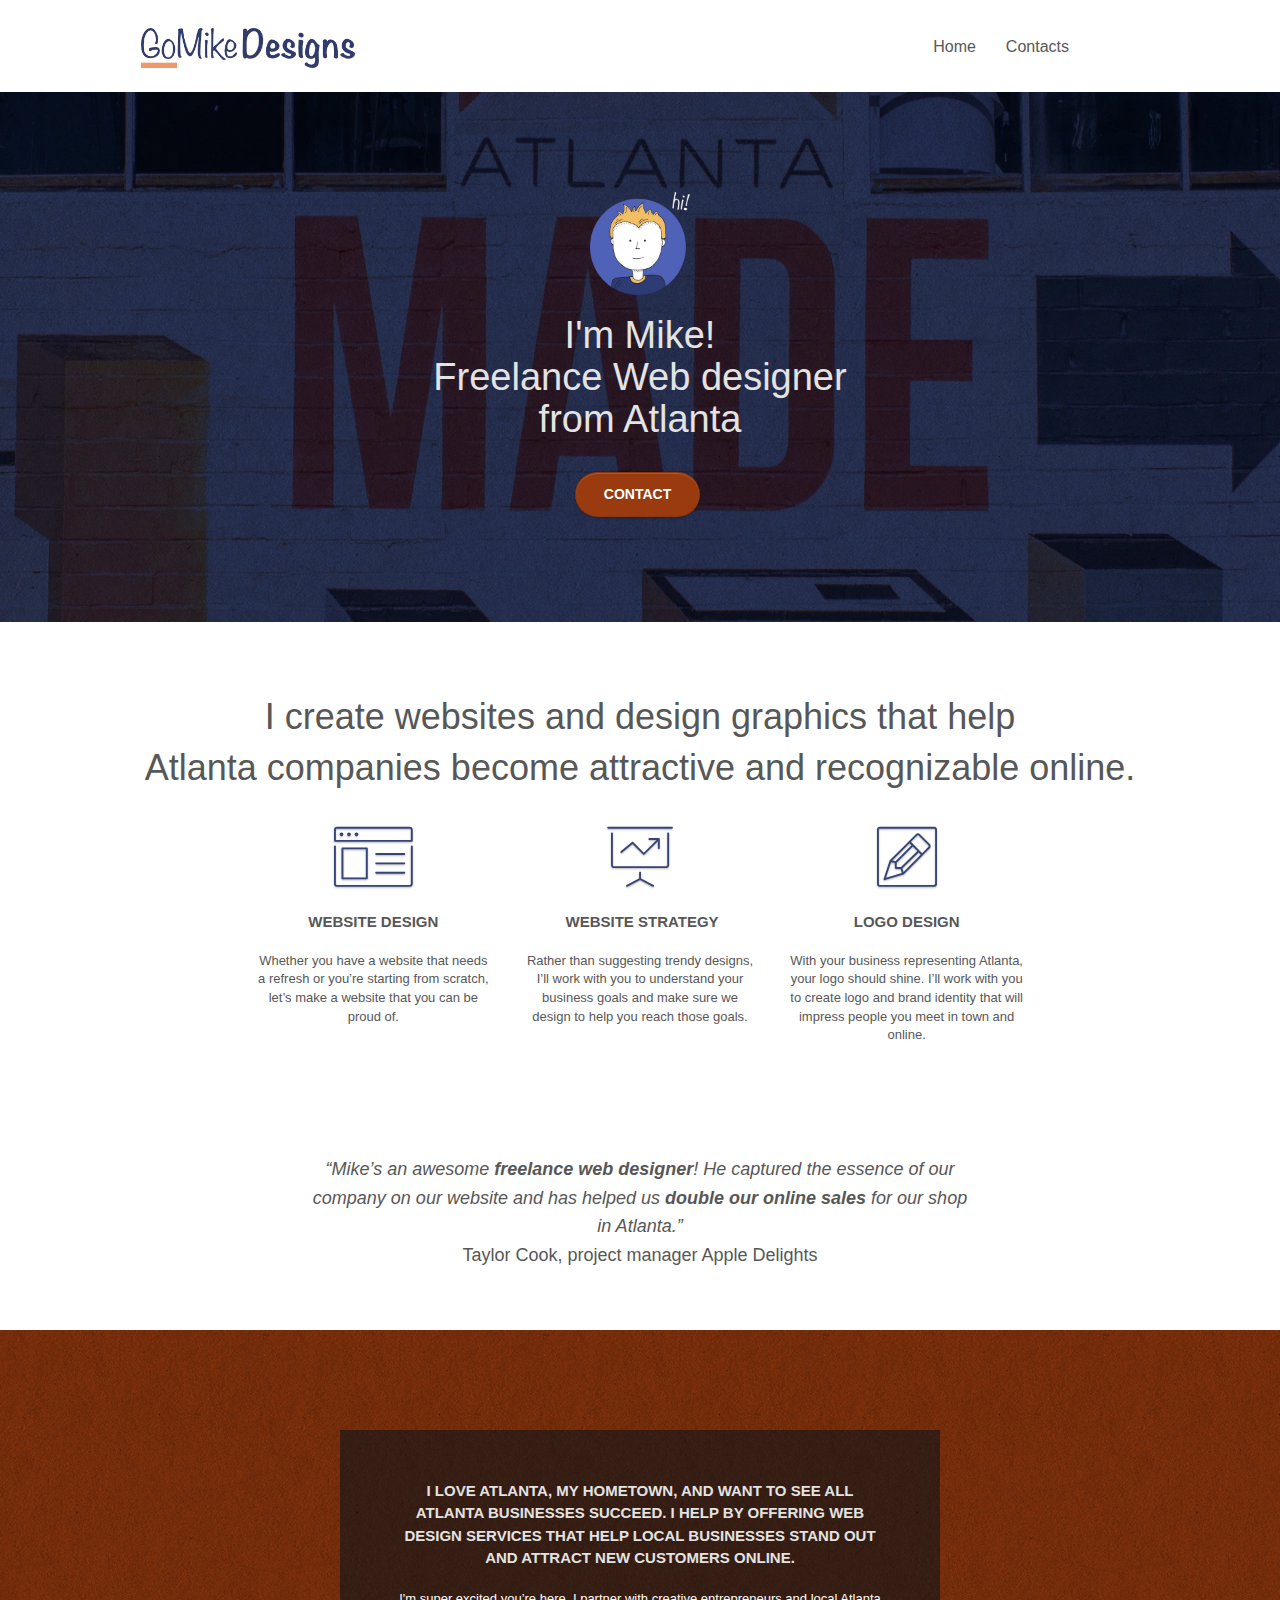
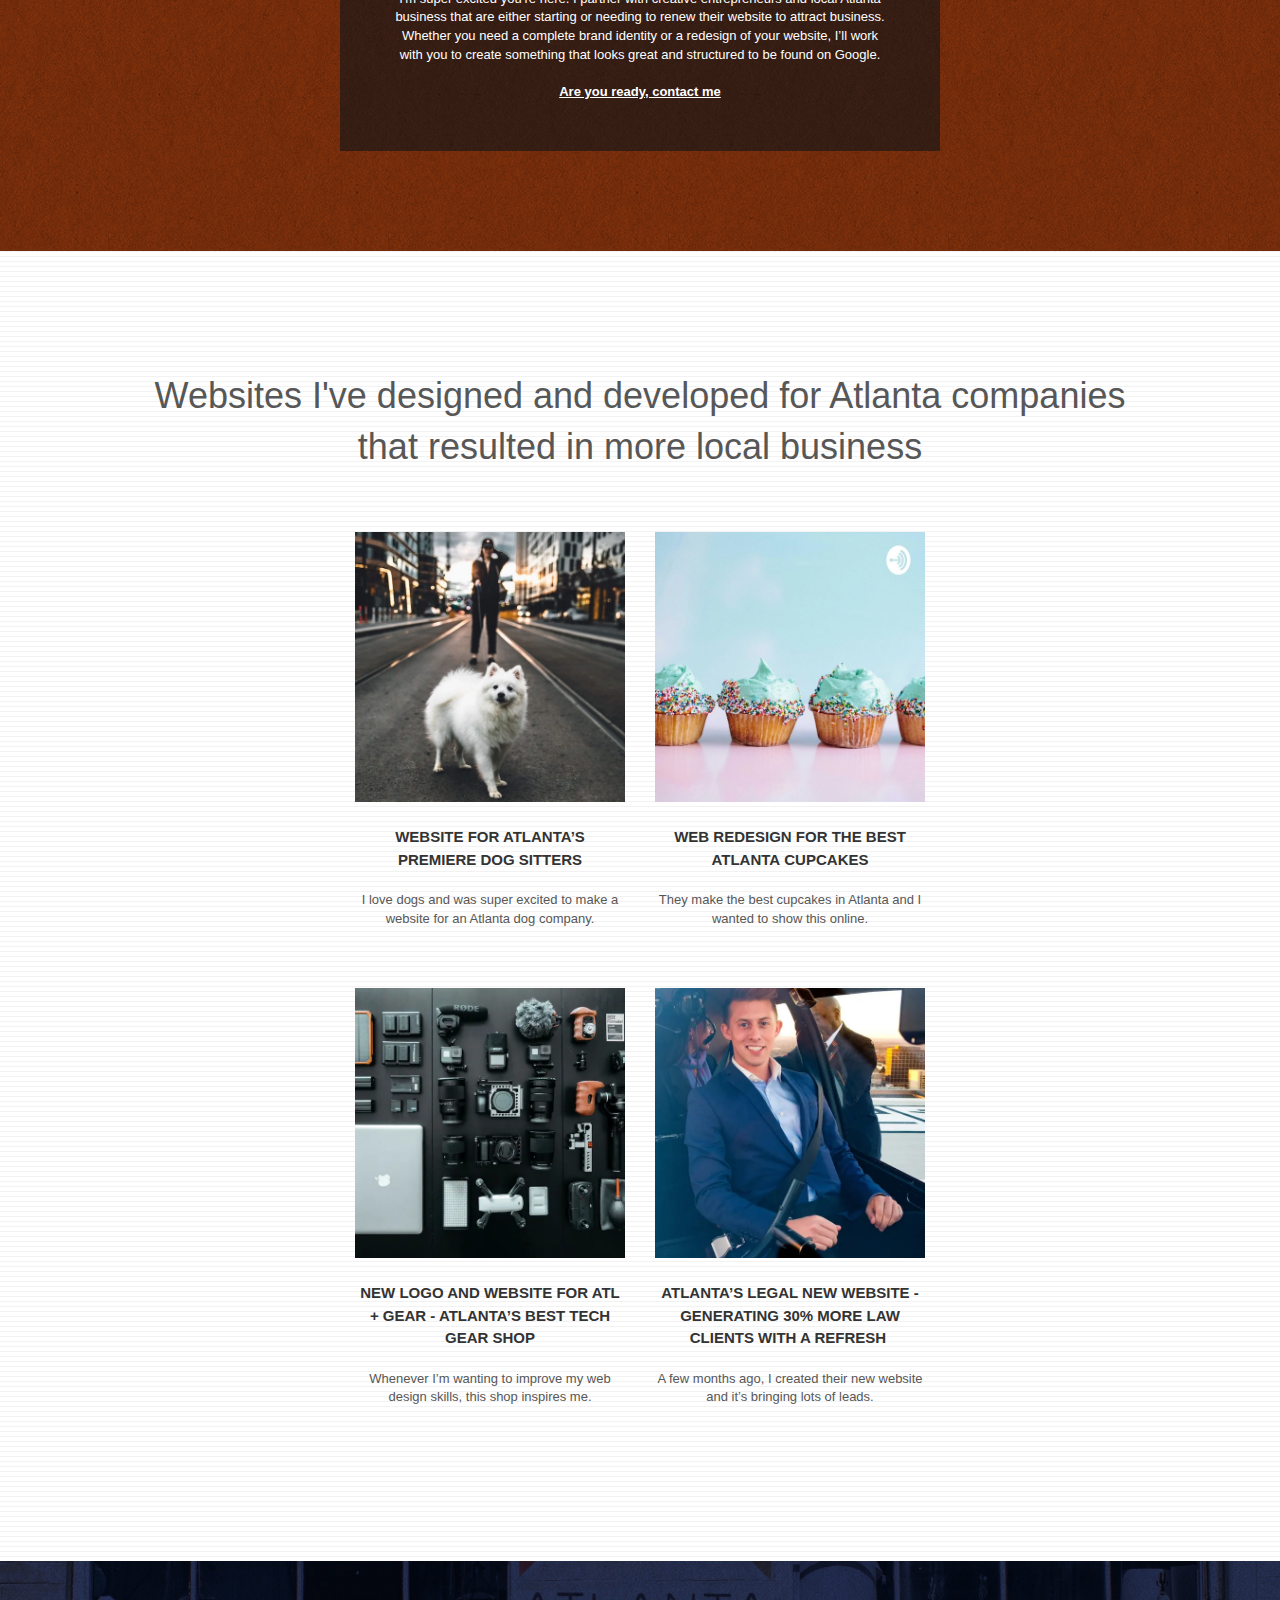
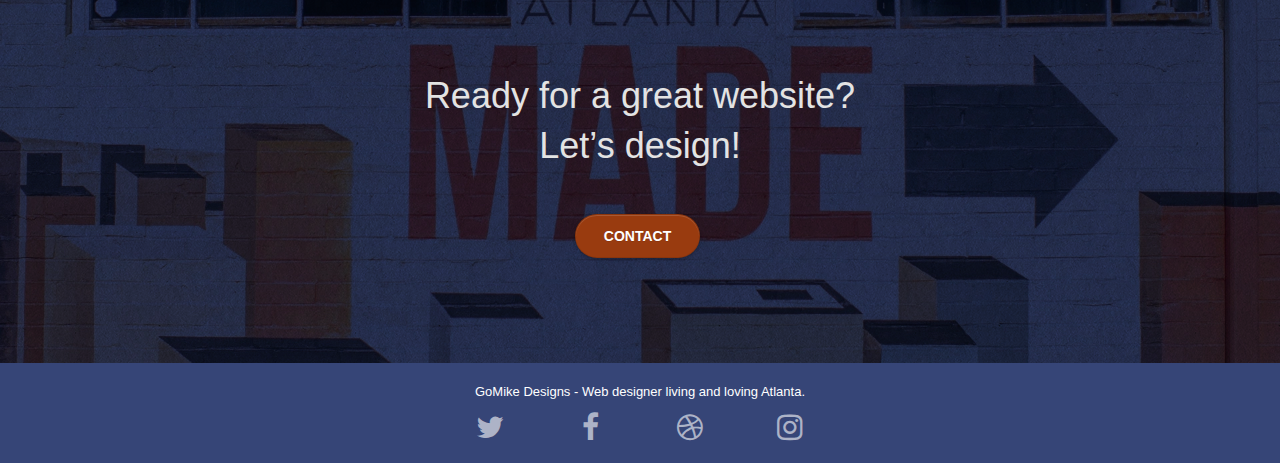
<file: index.html>
<!doctype html>
<!--Added language-->
<html lang="en">

<head>
	<meta charset="utf-8">
	<meta name="keywords" content="seo, website, web design, design agency, logo design atlanta">
	<meta name="description" content="I'm Mike, freelancer from Atlanta and your should hire me to build your website">
	<meta name="viewport" content="width=device-width, initial-scale=1.0, viewport-fit=cover">
	<link rel="shortcut icon" type="image/png" href="favicon.jpg">

	<link rel="stylesheet" type="text/css" href="./css/bootstrap.css">
	<link rel="stylesheet" type="text/css" href="style.css">
	<link rel="stylesheet" type="text/css" href="./css/font-awesome.css">
	<link rel="stylesheet" type="text/css" href="./css/et-line.css">

	<!-- !!!!!!!!!!DELETE FILES THAT ARE NOT USED-->
	<!--<script src="./js/jquery-2.1.0.js"></script>
	<script src="./js/bootstrap.js"></script>
	<script src="./js/blocs.js"></script>
	<script src="./js/jquery.touchSwipe.js"></script>
	<script src="./js/gmaps.js"></script> -->

	<title>Web designer - Atlanta|Freelance|</title>


	<!-- Analytics -->

	<!-- Analytics END -->

</head>

<body>
	<!-- Main container -->
	<div class="page-container">

		<!-- bloc-0 -->
		<header class="bloc bgc-white l-bloc " id="bloc-0" aria-label="navigation">
			<div class="container bloc-sm">
				<div class="navbar row">
					<div class="navbar-header" aria-label="Logo" role="img">
						<!-- !!!!!!!!!!!!!!THIS SHOULD NOT BE HERE-->
						<!-- <div class="keywords" style="color:#cccccc;font-size:1px;">web agency atlanta, web strategy, web design, logo, website, web, internet, logo design</div> -->
						<!-- !!!!!!!!!!!!!!THIS SHOULD NOT BE HERE-->
						<a class="navbar-brand" href="index.html"><img src="img/atlanta-web-design-logo.webp"
								alt="GoMike Web Design logo" height="40" aria-label="GoMike Web Design logo" /></a>
						<!-- !!!!!!!!!!!!!!THIS SHOULD NOT BE HERE-->
						<!-- <div class="keywords" style="color:#cccccc;font-size:1px;">web agency atlanta, web strategy, web design, logo, website, web, internet, logo design</div> -->
						<!-- !!!!!!!!!!!!!!THIS SHOULD NOT BE HERE-->
						<!--<button id="nav-toggle" type="button" class="ui-navbar-toggle navbar-toggle" data-toggle="collapse" data-target=".navbar-1">
					    <span class="sr-only">Toggle navigation</span><span class="icon-bar"></span><span class="icon-bar"></span><span class="icon-bar"></span>
				        </button>-->
					</div>

					<nav class="collapse navbar-collapse navbar-1 special-dropdown-nav">
						<ul class="site-navigation nav navbar-nav">
							<!--Deleted empty list -->
							<li>
								<a href="index.html">Home</a>
							</li>
							<li>
								<!--Renamed "page2" to "Contacts" -->
								<a href="contacts.html">Contacts</a>
							</li>
						</ul>
					</nav>
				</div>
			</div>
		</header>
		<!-- bloc-0 END -->

		<!-- bloc-1-hero -->
		<main>
			<div class="bloc bgc-dark-slate-blue bg-atlanta-20made-20sign d-bloc bg-t-edge bloc-bg-texture texture-paper b-parallax"
				id="bloc-1-hero" aria-label="Mike's presentation">
				<div class="container bloc-lg">
					<div class="row tight-width-whitespace">
						<div class="col-sm-12">
							<img src="img/atlanta-web-designer-mike.webp" class="center-block image-resize-mode"
								width="100" alt="GoMike's Web Design avatar" />
							<!-- Title added & key phrase to the h1-->
							<!-- Included Title atribute -->
							<h1 class="text-center hero-bloc-text tc-white"
								title="About Mike. Web Design. Freelance - Atlanta">
								I'm Mike! <br> Freelance Web designer <br> from Atlanta
							</h1>
							<div class="text-center">
								<button onclick="window.location.href='contacts.html'"
									class="btn btn-lg btn-clean btn-rd cta-hero btn-atomic-tangerine" id="cta-hero"
									aria-label="Contacts"> Contact </button>
							</div>
						</div>
					</div>
				</div>
			</div>
			<!-- bloc-1-hero END -->

			<!-- bloc-2-services -->

			<div class="bloc bgc-white l-bloc" id="bloc-2-services" aria-label="Services">
				<div class="container bloc-md">
					<div class="row">
						<div class="col-sm-12 text-center">
							<!--!!!!!!!TO DELETE THE IMAGE-->
							<h2 id="text-description"> I create websites and design graphics that help <br> Atlanta
								companies become attractive and recognizable online.</h2>
						</div>
					</div>
					<!-- Title added -->
					<div class="row voffset-lg med-width-whitespace"
						title="web design, design agency, logo design atlanta">
						<div class="col-sm-4" aria-label="Web design">
							<div class="text-center">
								<span class="et-icon-browser sm-shadow icon-dark-slate-blue icons icon-lg"></span>
							</div>
							<!-- Included Title atribute -->
							<h2 class="mg-md text-center service-header" title="Web Design">
								Website Design
							</h2>
							<p class="text-center ">
								Whether you have a website that needs a refresh or you&rsquo;re starting from scratch,
								let&rsquo;s make a website that you can be proud of.
							</p>
						</div>
						<div class="col-sm-4" aria-label="Web Strategy">
							<div class="text-center">
								<span class="et-icon-presentation sm-shadow icon-dark-slate-blue icons icon-lg"></span>
							</div>
							<h2 class="mg-md text-center service-header" title="Web Startegy">
								&nbsp;Website Strategy
							</h2>
							<p class="text-center ">
								Rather than suggesting trendy designs, I&rsquo;ll work with you to understand your
								business goals and make sure we design to help you reach those goals.<br>
							</p>
						</div>
						<div class="col-sm-4" aria-label="Logo Design">
							<div class="text-center">
								<span class="et-icon-edit sm-shadow icon-dark-slate-blue icons icon-lg"></span>
							</div>
							<h2 class="mg-md text-center service-header" title="Logo Design">
								Logo Design
							</h2>
							<p class="text-center ">
								With your business representing Atlanta, your logo should shine. I&rsquo;ll work with
								you to create logo and brand identity that will impress people you meet in town and
								online.
							</p>
						</div>
					</div>
					<div class="row voffset-lg voffset" aria-label="Clients review">
						<div class="col-xs-12 col-md-8 col-md-offset-2 text-center">
							<!--!!!!!!!TO DELETE THE IMAGE-->
							<h3 id="text-review"><em>“Mike’s an awesome <strong>freelance web designer</strong>! He
									captured the essence of our <br> company on our website and has helped us <strong>
										double our online sales </strong> for our shop in Atlanta.”</em> <br>Taylor
								Cook, project manager Apple Delights</h3>

						</div>
					</div>
				</div>
			</div>
			<!-- bloc-2-services END -->

			<!-- bloc-3-what-i-do -->
			<div class="bloc tc-white bgc-atomic-tangerine bloc-bg-texture texture-paper b-parallax bg-atlanta-20made-20sign-20orange d-bloc"
				id="bloc-3-what-i-do">
				<div class="container bloc-lg">
					<div class="row tight-width-whitespace black-background">
						<div class="col-sm-12" aria-label="What I do">
							<!-- Included Title atribute -->
							<h3 class="mg-md text-center tc-white" title="Web Design experience. Freelance - Atlanta">
								I love Atlanta, my hometown, and want to see all Atlanta businesses succeed. I help by
								offering web design services that help local businesses stand out and attract new
								customers online.<br>
							</h3>
							<p class="text-center white">
								I'm super excited you&rsquo;re here. I partner with creative entrepreneurs and local
								Atlanta business that are either starting or needing to renew their website to attract
								business. Whether you need a complete brand identity or a redesign of your website,
								I&rsquo;ll work with you to create something that looks great and structured to be found
								on Google.<br><br><a class="ltc-white bold-link" href="contacts.html">Are you ready,
									contact me</a><br>
							</p>
						</div>
					</div>
				</div>
			</div>
			<!-- bloc-3-what-i-do END -->

			<!-- bloc-4-portfolio -->
			<!-- Included Title atribute -->
			<div class="bloc bgc-white bg-lines-h2-bg bg-repeat l-bloc" id="bloc-4-portfolio">
				<div class="container bloc-lg" aria-label="Portfolio">
					<div class="row">
						<div class="col-sm-12 text-center">
							<!--!!!!!!!TO DELETE THE IMAGE-->
							<!-- Included Title atribute - to add after deleting the image - title="Web Design portfolio. Freelance - Atlanta"-->
							<h2 id="text-portfolio">Websites I've designed and developed for Atlanta companies that
								resulted in more local business</h2>
						</div>
					</div>
					<div class="row tight-width-whitespace portfolio-row">
						<div class="col-sm-6" aria-label="Dog Sitters website">
							<a href="#" data-lightbox="img/atlanta-web-design-dog.webp" data-gallery-id="gallery-1"
								data-caption="Website for Atlanta's Premiere dog salon" data-frame="snapshot-lb"><img
									src="img/atlanta-web-design-dog.webp" class="img-responsive portfolio-thumb"
									alt="white dog from GoMike Web Design" /></a>
							<h3 class="mg-md text-center">
								Website for Atlanta&rsquo;s premiere Dog Sitters
							</h3>
							<p class="text-center">
								I love dogs and was super excited to make a website for an Atlanta dog company.
							</p>
						</div>
						<div class="col-sm-6" aria-label="Cupcakes website">
							<a href="#" data-lightbox="img/atlanta-web-design-cupcake.webp" data-gallery-id="gallery-1"
								data-caption="web redesign for the best cupcakes in Atlanta"
								data-frame="snapshot-lb"><img src="img/atlanta-web-design-cupcake.webp"
									class="img-responsive portfolio-thumb" alt="Cupcakes from GoMike Web Design" /></a>
							<h3 class="mg-md text-center">
								Web redesign for the best Atlanta&nbsp;cupcakes
							</h3>
							<p class="text-center">
								They make the best cupcakes in Atlanta and I wanted to show this online.
							</p>
						</div>
					</div>
					<div class="row tight-width-whitespace portfolio-row">
						<div class="col-sm-6" aria-label="Tech Gear website">
							<a href="#" data-lightbox="img/atlanta-web-design-tech-gear.webp"
								data-gallery-id="gallery-1"
								data-caption="New logo and website for Atlanta's best tech gear shop"
								data-frame="snapshot-lb"><img src="img/atlanta-web-design-tech-gear.webp"
									class="img-responsive portfolio-thumb" alt="Tech gear from GoMike Web Design" /></a>
							<h3 class="mg-md text-center">
								New logo and website for Atl + Gear - Atlanta&rsquo;s best tech gear shop
							</h3>
							<p class="text-center">
								Whenever I&rsquo;m wanting to improve my web design skills, this shop inspires me.
							</p>
						</div>
						<div class="col-sm-6" aria-label="Legal website">
							<a href="#" data-lightbox="img/atlanta-web-design-lawyer.webp" data-gallery-id="gallery-1"
								data-caption="Atlanta's legal website generates 30% more clients after web redesign"
								data-frame="snapshot-lb"><img src="img/atlanta-web-design-lawyer.webp"
									class="img-responsive portfolio-thumb" alt="Lawyer from GoMike Web Design" /></a>
							<h3 class="mg-md text-center">
								Atlanta&rsquo;s legal new website - Generating 30% more law clients with a refresh&nbsp;
							</h3>
							<p class="text-center">
								A few months ago, I created their new website and it&rsquo;s bringing lots of leads.
							</p>
						</div>
					</div>
				</div>
			</div>
			<!-- bloc-4-portfolio END -->

			<!-- bloc-5-cta -->
			<div class="bloc bgc-dark-slate-blue bg-atlanta-20made-20sign d-bloc bloc-bg-texture texture-paper"
				id="bloc-5-cta">
				<div class="container bloc-lg">
					<div class="row">
						<h2 class="mg-md text-center tc-white">
							Ready for a great website? <br>Let&rsquo;s design!
						</h2>
						<div class="col-sm-12 text-center">
							<button onclick="window.location.href='contacts.html'"
								class="btn btn-lg btn-clean btn-rd cta-hero btn-atomic-tangerine"
								aria-label="Contacts"> Contact </button>
						</div>
					</div>
				</div>
			</div>
			<!-- bloc-5-cta END -->
		</main>
	</div>

	<!-- Footer - bloc-8 -->

	<footer class="bloc bgc-dark-slate-blue d-bloc" id="bloc-8">
		<div class="container bloc-sm">
			<div class="row">
				<div class="col-sm-12">
					<!-- Title added -->
					<p class="text-center white" title="web design, design agency, logo design atlanta">
						GoMike Designs - Web designer living and loving Atlanta.<br>
					</p>
					<div class="row row-no-gutters social">
						<div class="col-sm-3">
							<div class="text-center">
								<a class="social" href="https://twitter.com/" aria-label="Twitter" role="link"><span
										class="fa fa-twitter icon-md"></span></a>
							</div>
						</div>
						<div class="col-sm-3">
							<div class="text-center">
								<a class="social" href="https://www.facebook.com/" aria-label="Facebook"
									role="link"><span class="fa fa-facebook icon-md"></span></a>
							</div>
						</div>
						<div class="col-sm-3">
							<div class="text-center">
								<a class="social" href="https://dribbble.com/" aria-label="Dribbble" role="link"><span
										class="fa fa-dribbble icon-md"></span></a>
							</div>
						</div>
						<div class="col-sm-3">
							<div class="text-center">
								<a class="social" href="https://www.instagram.com/" aria-label="Instagram"
									role="link"><span class="fa fa-instagram icon-md"></span></a>
							</div>
						</div>

						<!--Deleted - bad SEO practice-->
						<!--<div class="keywords" style="color:#364577;">web agency atlanta, web strategy, web design, logo, website, web, internet, logo design</div>-->
					</div>
					<!--Deleted partners - links not working 404 error-->
					<!--Deleted directories-->
				</div>
			</div>
		</div>
	</footer>

</body>
<!-- Footer - bloc-8 END -->

<!-- Main container END -->

</html>
</file>
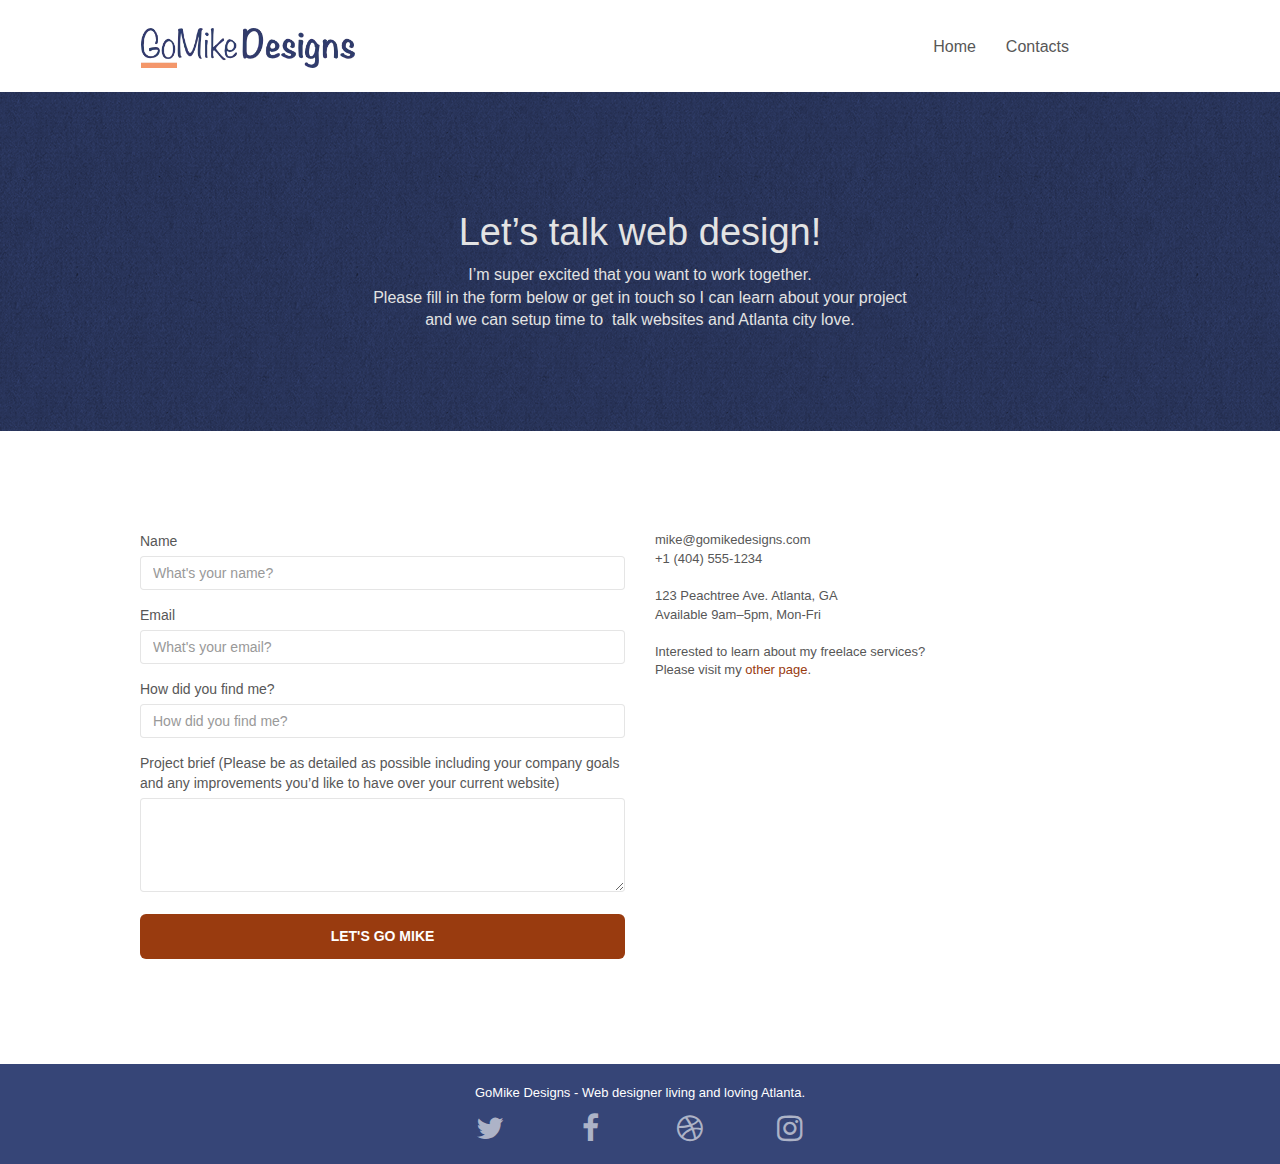
<file: contacts.html>
<!doctype html>
<html lang="en">

<head>
	<meta charset="utf-8">
	<meta name="keywords" content="">
	<meta name="description" content="">
	<meta name="viewport" content="width=device-width, initial-scale=1.0, viewport-fit=cover">
	<link rel="shortcut icon" type="image/png" href="favicon.jpg">

	<link rel="stylesheet" type="text/css" href="./css/bootstrap.css">
	<link rel="stylesheet" type="text/css" href="style.css">
	<link rel="stylesheet" type="text/css" href="./css/font-awesome.css">
	<link rel="stylesheet" type="text/css" href="./css/et-line.css">


	<!-- !!!!!!!!!!DELETE FILES THAT ARE NOT USED-->
	<!--<script src="./js/jquery-2.1.0.js"></script>
	<script src="./js/bootstrap.js"></script>
	<script src="./js/blocs.js"></script>
	<script src="./js/jquery.touchSwipe.js"></script>
	<script src="./js/gmaps.js"></script> -->
	<!--Changed Title-->
	<title>Contacts - Web designer - Atlanta|Freelance|</title>


	<!-- Analytics -->

	<!-- Analytics END -->

</head>

<body>
	<!-- Main container -->
	<div class="page-container">

		<!-- bloc-0 -->
		<header class="bloc bgc-white l-bloc " id="bloc-0" aria-label="navigation">
			<div class="container bloc-sm">
				<div class="navbar row">
					<div class="navbar-header" aria-label="Logo" role="img">
						<a class="navbar-brand" href="index.html"><img src="img/atlanta-web-design-logo.webp"
							alt="GoMike Web Design logo" height="40" aria-label="GoMike Web Design logo" /></a>
					</div>

					<nav class="collapse navbar-collapse navbar-1 special-dropdown-nav">
						<ul class="site-navigation nav navbar-nav">
							<!--Deleted empty list -->
							<li>
								<a href="index.html">Home</a>
							</li>
							<li>
								<!--Renamed "page2" to "Contacts" -->
								<a href="contacts.html">Contacts</a>
							</li>
						</ul>
					</nav>
				</div>
			</div>
		</header>
		<!-- bloc-0 END -->
		<main>
			<!-- bloc-6 -->
			<div class="bloc bg-dots-bg bg-repeat bgc-dark-slate-blue d-bloc bloc-bg-texture texture-paper" id="bloc-6">
				<div class="container bloc-lg">
					<div class="row">
						<div class="col-sm-12" aria-label="Contact page info">
							<h1 class="text-center hero-bloc-text tc-white">
								Let&rsquo;s talk web design!
							</h1>
							<h2 id="textContacts" class="text-center mg-lg tc-white tight-width-whitespace">
								I&rsquo;m super excited that you want to work together.<br>Please fill in the form below
								or get in touch so I can learn about your project <br>and we can setup time to
								&nbsp;talk websites and Atlanta city love.
							</h2>
						</div>
					</div>
				</div>
			</div>
			<!-- bloc-6 END -->

			<!-- bloc-7 -->
			<!-- Included Title atribute -->
			<div class="bloc bgc-white l-bloc" id="bloc-7" title="Web Design request. Freelance - Atlanta">
				<div class="container bloc-lg">
					<div class="row">
						<div class="col-sm-6" aria-label="Fill the form">
							<form id="form_1" novalidate success-msg="Your message has been sent."
								fail-msg="Sorry it seems that our mail server is not responding, Sorry for the inconvenience!">
								<div class="form-group">
									<label>
										Name
									</label>
									<input id="name" class="form-control" required type="text" name="name"
										placeholder="What's your name?" aria-label="Your name" />
								</div>
								<div class="form-group">
									<label>
										Email
									</label>
									<input id="email" class="form-control" type="email" requiredname="Email adress"
										placeholder="What's your email?" aria-label="Your email" />
								</div>
								<div class="form-group">
									<label>
										How did you find me?
									</label>
									<input class="form-control" type="text" required id="input_504"
									name="How did you find me?"
									placeholder="How did you find me?"
									aria-label="How did you find me?"/>
								</div>
								<div class="form-group">
									<label>
										Project brief (Please be as detailed as possible including your company goals
										and any improvements you&rsquo;d like to have over your current website)<br>
									</label>
									<textarea id="message" class="form-control" rows="4" cols="50"
										required aria-label="Write a project brief"></textarea>
										
								</div>
								<button class="bloc-button btn btn-lg btn-block cta-hero btn-atomic-tangerine"
									type="submit" aria-label="Send form">
									Let's go Mike
								</button>
							</form>
						</div>
						<div class="col-sm-6">
							<p id="contactsContacts" aria-label="Mike's contacts">
								mike@gomikedesigns.com<br>+1 (404) 555-1234<br> <br>123 Peachtree Ave. Atlanta,
								GA<br>Available 9am–5pm, Mon-Fri <br> <br>Interested to learn about my freelace
								services? <br>Please visit my&nbsp;<a class="ltc-atomic-tangerine"
									href="index.html">other page</a>.
							</p>
						</div>
					</div>
				</div>
			</div>
			<!-- bloc-7 END -->
		</main>
		<!-- ScrollToTop Button - The button is not visibile and not working-->
		<!-- <a class="bloc-button btn btn-d scrollToTop" onclick="scrollToTarget('1')"><span class="fa fa-chevron-up"></span></a>-->
		<!-- ScrollToTop Button END-->


		<!-- Footer - bloc-8 -->
		<footer class="bloc bgc-dark-slate-blue d-bloc" id="bloc-8">
			<div class="container bloc-sm">
				<div class="row">
					<div class="col-sm-12">
						<p class="text-center white">
							GoMike Designs - Web designer living and loving Atlanta.<br>
						</p>
						<div class="row row-no-gutters social">
							<div class="col-sm-3">
								<div class="text-center">
									<a class="social" href="https://twitter.com/" aria-label="Twitter" role="link"><span
											class="fa fa-twitter icon-md"></span></a>
								</div>
							</div>
							<div class="col-sm-3">
								<div class="text-center">
									<a class="social" href="https://www.facebook.com/" aria-label="Facebook" role="link"><span
											class="fa fa-facebook icon-md"></span></a>
								</div>
							</div>
							<div class="col-sm-3">
								<div class="text-center">
									<a class="social" href="https://dribbble.com/" aria-label="Dribbble" role="link"><span
											class="fa fa-dribbble icon-md"></span></a>
								</div>
							</div>
							<div class="col-sm-3">
								<div class="text-center">
									<a class="social" href="https://www.instagram.com/" aria-label="Instagram" role="link"><span
											class="fa fa-instagram icon-md"></span></a>
								</div>
							</div>
						</div>
					</div>
				</div>
			</div>
		</footer>
		<!-- Footer - bloc-8 END -->

	</div>
	<!-- Main container END -->


</body>

</html>
</file>
<file: style.css>
body {
    margin: 0;
    padding: 0;
    background: #FFF;
    overflow-x: hidden;
    -webkit-font-smoothing: antialiased;
    -moz-osx-font-smoothing: grayscale;
}

a,
button {
    transition: all .3s ease-in-out;
    
}

a:hover {
    text-decoration: underline;
    cursor: pointer;
}
/*There is no gif in img folder!!!!!!!!!!!!!!!!!!!!!!!!!!!*/
#page-loading-blocs-notifaction {
    position: fixed;
    top: 0;
    bottom: 0;
    width: 100%;
    /*z-index: 100000;*/
    background: #FFFFFF url("img/pageload-spinner.gif") no-repeat center center;
}

.bloc {
    width: 100%;
    clear: both;
    background: 50% 50% no-repeat;
    padding: 0 50px;
    -webkit-background-size: cover;
    -moz-background-size: cover;
    -o-background-size: cover;
    background-size: cover;
    position: relative;
}

.bloc .container {
    padding-left: 0;
    padding-right: 0;
}

.bloc-lg {
    padding: 100px 50px;
}

.bloc-md {
    padding: 50px;
}

.bloc-sm {
    padding: 20px 50px;
}

.bg-center,
.bg-l-edge,
.bg-r-edge,
.bg-t-edge,
.bg-b-edge,
.bg-tl-edge,
.bg-bl-edge,
.bg-tr-edge,
.bg-br-edge,
.bg-repeat {
    -webkit-background-size: auto!important;
    -moz-background-size: auto!important;
    -o-background-size: auto!important;
    background-size: auto!important;
}

.bg-repeat {
    background: repeat;
}

.bg-t-edge {
    background: top no-repeat;
}

.bloc-bg-texture::before {
    content: "";
    background-size: 2px 2px;
    position: absolute;
    top: 0;
    bottom: 0;
    left: 0;
    right: 0;
}

.texture-paper::before {
    background: url("img/texture-paper.webp");
    background-size: 280px 280px;
}

.b-parallax {
    background-attachment: fixed;
}

.d-bloc {
    color: rgba(255, 255, 255, .7);
}

.d-bloc button:hover {
    color: rgba(255, 255, 255, .9);
}

.d-bloc .icon-round,
.d-bloc .icon-square,
.d-bloc .icon-rounded,
.d-bloc .icon-semi-rounded-a,
.d-bloc .icon-semi-rounded-b {
    border-color: rgba(255, 255, 255, .9);
}

.d-bloc .divider-h span {
    border-color: rgba(255, 255, 255, .2);
}

.d-bloc .a-btn,
.d-bloc .navbar a,
.d-bloc .navbar-brand,
.d-bloc a .icon-sm,
.d-bloc a .icon-md,
.d-bloc a .icon-lg,
.d-bloc a .icon-xl,
.d-bloc h1 a,
.d-bloc h2 a,
.d-bloc h3 a,
.d-bloc h4 a,
.d-bloc h5 a,
.d-bloc h6 a,
.d-bloc p a {
    color: rgba(255, 255, 255, .6);
}

.d-bloc .a-btn:hover,
.d-bloc .navbar a:hover,
.d-bloc .navbar-brand:hover,
.d-bloc a:hover .icon-sm,
.d-bloc a:hover .icon-md,
.d-bloc a:hover .icon-lg,
.d-bloc a:hover .icon-xl,
.d-bloc h1 a:hover,
.d-bloc h2 a:hover,
.d-bloc h3 a:hover,
.d-bloc h4 a:hover,
.d-bloc h5 a:hover,
.d-bloc h6 a:hover,
.d-bloc p a:hover {
    color: rgba(255, 255, 255, 1);
}

.d-bloc .navbar-toggle .icon-bar {
    background: rgba(255, 255, 255, 1);
}

.d-bloc .btn-wire,
.d-bloc .btn-wire:hover {
    color: rgba(255, 255, 255, 1);
    border-color: rgba(255, 255, 255, 1);
}

.d-bloc .panel {
    color: rgba(0, 0, 0, .5);
}

.d-bloc .panel button:hover {
    color: rgba(0, 0, 0, .7);
}

.d-bloc .panel icon {
    border-color: rgba(0, 0, 0, .7);
}

.d-bloc .panel .divider-h span {
    border-color: rgba(0, 0, 0, .1);
}

.d-bloc .panel .a-btn {
    color: rgba(0, 0, 0, .6);
}

.d-bloc .panel .a-btn:hover {
    color: rgba(0, 0, 0, 1);
}

.d-bloc .panel .btn-wire,
.d-bloc .panel .btn-wire:hover {
    color: rgba(0, 0, 0, .7);
    border-color: rgba(0, 0, 0, .3);
}

.d-bloc .panel,
.l-bloc {
    color: rgba(0, 0, 0, .5);
}

.d-bloc .panel button:hover,
.l-bloc button:hover {
    color: rgba(0, 0, 0, .7);
}

.l-bloc .icon-round,
.l-bloc .icon-square,
.l-bloc .icon-rounded,
.l-bloc .icon-semi-rounded-a,
.l-bloc .icon-semi-rounded-b {
    border-color: rgba(0, 0, 0, .7);
}

.d-bloc .panel .divider-h span,
.l-bloc .divider-h span {
    border-color: rgba(0, 0, 0, .1);
}

.d-bloc .panel .a-btn,
.l-bloc .a-btn,
.l-bloc .navbar a,
.l-bloc .navbar-brand,
.l-bloc a .icon-sm,
.l-bloc a .icon-md,
.l-bloc a .icon-lg,
.l-bloc a .icon-xl,
.l-bloc h1 a,
.l-bloc h2 a,
.l-bloc h3 a,
.l-bloc h4 a,
.l-bloc h5 a,
.l-bloc h6 a,
.l-bloc p a {
    color: rgba(0, 0, 0, .6);
}

.d-bloc .panel .a-btn:hover,
.l-bloc .a-btn:hover,
.l-bloc .navbar a:hover,
.l-bloc .navbar-brand:hover,
.l-bloc a:hover .icon-sm,
.l-bloc a:hover .icon-md,
.l-bloc a:hover .icon-lg,
.l-bloc a:hover .icon-xl,
.l-bloc h1 a:hover,
.l-bloc h2 a:hover,
.l-bloc h3 a:hover,
.l-bloc h4 a:hover,
.l-bloc h5 a:hover,
.l-bloc h6 a:hover,
.l-bloc p a:hover {
    color: rgba(0, 0, 0, 1);
}

.l-bloc .navbar-toggle .icon-bar {
    color: rgba(0, 0, 0, .6);
}

.d-bloc .panel .btn-wire,
.d-bloc .panel .btn-wire:hover,
.l-bloc .btn-wire,
.l-bloc .btn-wire:hover {
    color: rgba(0, 0, 0, .7);
    border-color: rgba(0, 0, 0, .3);
}

.voffset {
    margin-top: 30px;
}

.voffset-lg {
    margin-top: 80px;
}

.row-no-gutters {
    margin-right: 0;
    margin-left: 0;
}

.row.row-no-gutters > [class^="col-"],
.row.row-no-gutters > [class*=" col-"] {
    padding-right: 0;
    padding-left: 0;
}

#bloc-2-services p {
    font-size: 13px;
}

.navbar {
    margin-bottom: 0;
    z-index: 1;
}

.navbar-brand {
    height: auto;
    padding: 3px 15px;
    font-size: 25px;
    font-weight: normal;
    font-weight: 600;
    line-height: 44px;
}

.navbar-brand img {
    max-height: 200px;
    margin: 0 5px 0 0;
    display: inline;
}

.navbar-brand img[src$=svg] {
    min-width: 100px;
}

.nav-center .navbar-brand img {
    margin: 0;
}

.navbar .nav {
    padding-top: 2px;
    float: right;
    
}

.nav > li {
    float: left;
    margin-top: 30px;
    font-size: 16px;
}

.navbar-nav .open .dropdown-menu > li > a {
    text-align: inherit;
}

.nav > li a:hover,
.nav > li a:focus {
    background: transparent;
}

.navbar-toggle {
    margin: 10px 10px 0 0;
    border: 0px;
}

.navbar-toggle:hover {
    background: transparent!important;
}

.navbar-toggle .icon-bar {
    background-color: rgba(0, 0, 0, .5);
    width: 26px;
}

.nav-invert .navbar .nav {
    float: left;
}

.nav-invert .navbar-header,
.nav-invert .navbar-brand {
    float: right;
    position: relative;
    z-index: 2;
}

@media (min-width: 768px) {
    .site-navigation {
        position: absolute;
        top: 20%;
        right: 70px;
        transform: translate(0, -50%);
        -webkit-transform: translateY(-50%);
    }
    .nav > li .dropdown-menu a,
    .nav > li .dropdown-menu a:hover {
        color: #484848;
    }
    .nav-invert .site-navigation {
        left: 0;
        right: 0;
    }
    .nav-center {
        text-align: center;
    }
    .nav-center .navbar-header {
        width: 100%;
    }
    .nav-center .navbar-header,
    .nav-center .navbar-brand,
    .nav-center .nav > li {
        float: none;
        display: inline-block;
    }
    .nav-center .site-navigation {
        position: relative;
        width: 100%;
        right: 0;
        margin-right: 0px;
        margin-top: 20px;
    }
    .nav-center.mini-nav .navbar-toggle {
        float: none;
        margin: 10px auto 0;
    }
}

.nav > li > .dropdown a {
    background: none!important;
    display: block;
    padding: 14px 15px;
}

nav .caret {
    margin: 0 5px;
}

.dropdown-menu .dropdown-menu {
    top: -8px;
    left: 100%;
}

.dropdown-menu .dropmenu-flow-right {
    top: 100%;
    left: 0;
    margin-left: -1px;
    border-top-left-radius: 0;
    border-top-right-radius: 0;
}

.dropdown-menu .dropdown span {
    border: 4px solid black;
    border-top-color: transparent;
    border-right-color: transparent;
    border-bottom-color: transparent;
    margin: 6px -5px 0 0!important;
    float: right;
}

.mg-md {
    margin-top: 10px;
    margin-bottom: 20px;
}

.mg-lg {
    margin-top: 10px;
    margin-bottom: 40px;
}
#textContacts {
    font-size: medium;
}
.btn {
    margin: 0 5px 5px 0;
}

.btn.pull-right {
    margin: 0 0 5px 5px;
}

.btn-d,
.btn-d:hover,
.btn-d:focus {
    color: #FFF;
    background: rgba(0, 0, 0, .3);
}



.btn-rd {
    border-radius: 40px;
}

.btn-clean {
    border: 1px solid rgba(0, 0, 0, .08);
    border-bottom-color: rgba(0, 0, 0, .1);
    text-shadow: 0 1px 0 rgba(0, 0, 1, .1);
    box-shadow: 0 1px 3px rgba(0, 0, 1, .25), inset 0 1px 0 0 rgba(255, 255, 255, .15);
}

.icon-md {
    font-size: 30px!important;
}

.icon-lg {
    font-size: 60px!important;
}

.sm-shadow {
    text-shadow: 0 1px 2px rgba(0, 0, 0, .3);
}

.panel-sq,
.panel-sq .panel-heading,
.panel-sq .panel-footer {
    border-radius: 0;
}

.panel-rd {
    border-radius: 30px;
}

.panel-rd .panel-heading {
    border-radius: 29px 29px 0 0;
}

.panel-rd .panel-footer {
    border-radius: 0 0 29px 29px;
}

.form-control {
    border-color: rgba(0, 0, 0, .1);
    box-shadow: none;
}

.scrollToTop {
    width: 40px;
    height: 40px;
    position: fixed;
    bottom: 20px;
    right: 20px;
    /*DELETE THE BUTTON OR MAKE IT WORK*/ 
    /*opacity: 0;
    z-index: 500;*/
    transition: all .3s ease-in-out;
}

.scrollToTop span {
    margin-top: 6px;
}

.showScrollTop {
    font-size: 14px;
    opacity: 1;
}

a[data-lightbox] {
    position: relative;
    display: block;
    text-align: center;
}

a[data-lightbox]:hover::before {
    content: "+";
    font-family: "HelveticaNeue-Light", "Helvetica Neue Light", "Helvetica Neue", Helvetica, Arial;
    font-size: 32px;
    width: 50px;
    height: 50px;
    margin-left: -25px;
    border-radius: 50%;
    background: rgba(0, 0, 0, .6);
    color: #FFF;
    font-weight: 100;
    z-index: 1;
    position: absolute;
    top: 50%;
    transform: translateY(-50%);
    -webkit-transform: translateY(-50%);
}

a[data-lightbox]:hover img {
    opacity: 0.6;
    -webkit-animation-fill-mode: none;
    animation-fill-mode: none;
}

#lightbox-modal {
    display: flex;
    align-items: center;
}

#lightbox-modal .modal-dialog {
    width: 90%;
    max-width: 900px;
    margin: 0 auto 0;
}

#lightbox-modal .modal-dialog img {
    max-height: 90vh;
    margin: 0 auto;
}

.lightbox-caption {
    padding: 20px;
    color: #FFF;
    background: rgba(0, 0, 0, .5);
    position: absolute;
    left: 15px;
    right: 15px;
    bottom: 5px;
}

.close-lightbox {
    color: #FFF;
    font-size: 30px;
    position: absolute;
    top: 20px;
    right: 20px;
    z-index: 20;
    background: rgba(0, 0, 0, .5);
    border: none;
    line-height: 30px;
    padding: 0 9px 5px;
    opacity: 0.3;
}

.close-lightbox:hover,
.next-lightbox:hover,
.prev-lightbox:hover {
    opacity: 1.0;
    color: #FFF;
}

.next-lightbox,
.prev-lightbox {
    font-size: 20px;
    color: rgba(255, 255, 255, .9);
    background: rgba(0, 0, 0, .5);
    transition: all .2s ease-in-out;
    position: absolute;
    top: 45%;
    z-index: 1;
    opacity: 0.4;
}

.next-lightbox {
    padding: 6px 8px 1px 13px;
    right: 25px;
}

.prev-lightbox {
    padding: 6px 13px 1px 10px;
    left: 25px;
}

.snapshot-lb .modal-body {
    padding-bottom: 45px;
}

.snapshot-lb .lightbox-caption {
    padding: 0;
    color: rgba(0, 0, 0, .5);
    background: none;
}

h1,
h2,
h3,
h4,
h5,
h6,
p,
label,
.btn,
a {
    font-family: "helvetica";
    font-weight: 400;
    color: #575757!important;
}

.container {
    max-width: 1000px;
}

.hero-bloc-text {
    font-size: 38px;
}

.hero-bloc-text-sub {
    font-size: 36px;
}

.statement-bloc-text {
    line-height: 26px;
    font-style: italic;
    font-size: 20px;
    text-align: center;
    font-weight: lighter;
    max-width: 520px;
    margin: auto auto auto auto;
}

p {
    font-size: 13px;
}

.tight-width-whitespace {
    max-width: 600px;
    margin: auto auto auto auto;
}

.h1 {
    font-size: 20px;
    font-family: "Open Sans";
}

.cta-hero {
    margin-top: 22px;
    color: #FFFFFF!important;
    text-transform: uppercase;
    padding: 12px 28px 12px 28px;
    font-size: 1.0em;
    font-weight: 700;
}

.social {
    max-width: 400px;
    margin: auto auto auto auto;
}

h2 {
    font-size: 36px;
    line-height: 1.4em;
    color: #575757;
}

h3 {
    font-size: 15px;
    text-transform: uppercase;
    font-weight: 700;
    color: #333333!important;
    line-height: 1.5;
}

.med-width-whitespace {
    max-width: 800px;
    margin: auto auto auto auto;
    box-shadow: 0px 0px 0px #000000;
}

h1 {
    color: #333333!important;
}

h4 {
    color: #575757!important;
    line-height: 1.6;
}

.icons {
    margin-bottom: 14px;
    margin-top: 24px;
}

.white {
    color: #FFFFFF!important;
}
#text-review{
    text-transform: none;
    font-size: 18px;
    color: #575757!important;
    line-height: 1.6;
    font-weight: 400;
    font-family: Arial, Helvetica, sans-serif;
}
.portfolio-thumb {
    margin-bottom: 24px;
}

.portfolio-row {
    margin-bottom: 44px;
    margin-top: 50px;
}

.avatar {
    box-shadow: 0px 4px 9px rgba(0, 0, 0, 0.3);
}

.black-background {
    background-color: rgba(35, 31, 32, 0.7);
    padding: 40px 40px 40px 40px;
}

.bold-link {
    font-weight: 900;
    text-decoration: underline!important;
}

.service-header {
    font-size: 15px;
    font-weight: 700;
    text-transform: uppercase;
}

.bgc-white {
    background-color: #FFFFFF;
}

.bgc-dark-slate-blue {
    background-color: #364577;
}
/*Color change - button*/
.bgc-atomic-tangerine {
    background-color: #993B0F;
}

.tc-white {
    color: #E3E3E3!important;
    position: relative;
}
/*Color change - button*/
.btn-atomic-tangerine {
    background: #993B0F;
    color: #FFFFFF!important;
}
button {
    font-size: medium;
    background: none;
    border: none;
    
}

.btn-atomic-tangerine:hover {
    background: #c27956!important;
    color: #FFFFFF!important;
}

.ltc-white {
    color: #FFFFFF!important;
}

.ltc-white:hover {
    color: #cccccc!important;
}
/*Color change - button*/
.ltc-atomic-tangerine {
    color: #993B0F!important;
}

.ltc-atomic-tangerine:hover {
    color: #c27956!important;
}

.icon-dark-slate-blue {
    color: #364577!important;
    border-color: #364577!important;
}

.bg-dots-bg {
    background-image: url("img/dots-bg.webp");
}

.bg-lines-h2-bg {
    background-image: url("img/lines-h2-bg.webp");
}

.bg-atlanta-20made-20sign {
    background-image: url("img/atlanta-made-sign.webp");
}

.bg-atlanta-20made-20sign-20orange {
    background-image: url("img/atlanta-made-sign-orange.webp");
}


@media (max-width: 1024px) {
    .bloc {
        padding-left: 20px;
        padding-right: 20px;
    }
    .bloc.full-width-bloc,
    .bloc-tile-2.full-width-bloc .container,
    .bloc-tile-3.full-width-bloc .container,
    .bloc-tile-4.full-width-bloc .container {
        padding-left: 0;
        padding-right: 0;
    }
}

@media (max-width: 992px) and (min-width: 768px) {
    .navbar .nav {
        max-width: 80%
    }
    .nav-center.navbar .nav {
        max-width: 100%
    }
}

@media only screen and (min-width: 768px) and (max-width: 1024px) and (orientation: landscape) {
    .b-parallax {
        background-attachment: scroll;
    }
}

@media only screen and (min-width: 1024px) and (max-width: 1366px) and (-webkit-min-device-pixel-ratio: 1.5) {
    .b-parallax {
        background-attachment: scroll;
    }
}

@media (max-width: 991px) {
    .container {
        width: 100%;
    }
    .b-parallax {
        background-attachment: scroll;
    }
    .page-container,
    #hero-bloc {
        overflow-x: hidden;
        position: relative;
    }
    
    .bloc-group,
    .bloc-group .bloc {
        display: block;
        width: 100%;
    }
    .bloc-fill-screen .fill-bloc-top-edge,
    .bloc-fill-screen .fill-bloc-bottom-edge {
        padding: 0 20px;
        
    }
}

@media (max-width: 767px) {
    .page-container {
        overflow-x: hidden;
        position: relative;
    }
    h1,
    h2,
    h3,
    h4,
    h5,
    h6,
    p,
    #disqus_thread {
        padding-left: 10px!important;
        padding-right: 10px!important;
    }
    .b-parallax {
        background-attachment: scroll;
    }
    .navbar .nav {
        padding-top: 0;
        border-top: 1px solid rgba(0, 0, 0, .2);
        float: none!important;
    }
    .navbar.row {
        margin-left: 0;
        margin-right: 0;
    }
    .site-navigation {
        position: inherit;
        transform: none;
        -webkit-transform: none;
        -ms-transform: none;
    }
    .nav > li {
        margin-top: 0;
        border-bottom: 1px solid rgba(0, 0, 0, .1);
        background: rgba(0, 0, 0, .05);
        text-align: left;
        padding-left: 15px;
        width: 100%;
    }
    .nav > li:hover {
        background: rgba(0, 0, 0, .08);
    }
    .dropdown .dropdown a .caret {
        float: none;
        margin: 5px 0 0 10px!important;
        border: 4px solid black;
        border-bottom-color: transparent;
        border-right-color: transparent;
        border-left-color: transparent;
    }
    #hero-bloc .navbar .nav {
        background: rgba(0, 0, 0, .8);
    }
    #hero-bloc .navbar .nav a {
        color: rgba(255, 255, 255, .6);
    }
    .hero {
        padding: 50px 0;
    }
    .hero-nav {
        left: -1px;
        right: -1px;
    }
    .navbar-collapse {
        padding: 0;
        overflow-x: hidden;
        -webkit-box-shadow: none;
        box-shadow: none;
    }
    .navbar-brand img {
        max-height: 40px;
        width: auto;
    }
    .nav-invert .navbar-header {
        float: none;
        width: 100%;
    }
    .nav-invert .navbar-toggle {
        float: left;
        margin-left: 10px;
    }
    .bloc {
        padding-left: 0;
        padding-right: 0;
    }
    .bloc-xxl,
    .bloc-xl,
    .bloc-lg {
        padding: 40px 0;
    }
    .bloc-sm,
    .bloc-md {
        padding-left: 0;
        padding-right: 0;
    }
    .bloc-tile-2 .container,
    .bloc-tile-3 .container,
    .bloc-tile-4 .container,
    .bloc-fill-screen .fill-bloc-top-edge,
    .bloc-fill-screen .fill-bloc-bottom-edge {
        padding-left: 0;
        padding-right: 0;
    }
    .a-block {
        padding: 0 10px;
    }
    .btn-dwn {
        display: none;
    }
    .voffset {
        margin-top: 5px;
    }
    .voffset-md {
        margin-top: 20px;
    }
    .voffset-lg {
        margin-top: 30px;
    }
    form {
        padding: 5px;
    }
    .close-lightbox {
        display: inline-block;
    }
    .blocsapp-device-iphone5 {
        background-size: 216px 425px;
        padding-top: 60px;
        width: 216px;
        height: 425px;
    }
    .blocsapp-device-iphone5 img {
        width: 180px;
        height: 320px;
    }
}

@media (max-width: 400px) {
    .bloc {
        padding-left: 0;
        padding-right: 0;
    }
}

@media (max-width: 767px) {
    .bloc-mob-center-text {
        text-align: center;
    }
}
</file>
<file: css/et-line.css>
@font-face {
    font-family: et-line;
    src: url(../fonts/et-line.eot);
    src: url(../fonts/et-line.eot?#iefix) format('embedded-opentype'), url(../fonts/et-line.woff) format('woff'), url(../fonts/et-line.ttf) format('truetype'), url(../fonts/et-line.svg#et-line) format('svg');
    font-weight: 400;
    font-style: normal;
    font-display: swap
}

.et-icon-adjustments,
.et-icon-alarmclock,
.et-icon-anchor,
.et-icon-aperture,
.et-icon-attachment,
.et-icon-bargraph,
.et-icon-basket,
.et-icon-beaker,
.et-icon-bike,
.et-icon-book-open,
.et-icon-briefcase,
.et-icon-browser,
.et-icon-calendar,
.et-icon-camera,
.et-icon-caution,
.et-icon-chat,
.et-icon-circle-compass,
.et-icon-clipboard,
.et-icon-clock,
.et-icon-cloud,
.et-icon-compass,
.et-icon-desktop,
.et-icon-dial,
.et-icon-document,
.et-icon-documents,
.et-icon-download,
.et-icon-dribbble,
.et-icon-edit,
.et-icon-envelope,
.et-icon-expand,
.et-icon-facebook,
.et-icon-flag,
.et-icon-focus,
.et-icon-gears,
.et-icon-genius,
.et-icon-gift,
.et-icon-global,
.et-icon-globe,
.et-icon-googleplus,
.et-icon-grid,
.et-icon-happy,
.et-icon-hazardous,
.et-icon-heart,
.et-icon-hotairballoon,
.et-icon-hourglass,
.et-icon-key,
.et-icon-laptop,
.et-icon-layers,
.et-icon-lifesaver,
.et-icon-lightbulb,
.et-icon-linegraph,
.et-icon-linkedin,
.et-icon-lock,
.et-icon-magnifying-glass,
.et-icon-map,
.et-icon-map-pin,
.et-icon-megaphone,
.et-icon-mic,
.et-icon-mobile,
.et-icon-newspaper,
.et-icon-notebook,
.et-icon-paintbrush,
.et-icon-paperclip,
.et-icon-pencil,
.et-icon-phone,
.et-icon-picture,
.et-icon-pictures,
.et-icon-piechart,
.et-icon-presentation,
.et-icon-pricetags,
.et-icon-printer,
.et-icon-profile-female,
.et-icon-profile-male,
.et-icon-puzzle,
.et-icon-quote,
.et-icon-recycle,
.et-icon-refresh,
.et-icon-ribbon,
.et-icon-rss,
.et-icon-sad,
.et-icon-scissors,
.et-icon-scope,
.et-icon-search,
.et-icon-shield,
.et-icon-speedometer,
.et-icon-strategy,
.et-icon-streetsign,
.et-icon-tablet,
.et-icon-target,
.et-icon-telescope,
.et-icon-toolbox,
.et-icon-tools,
.et-icon-tools-2,
.et-icon-trophy,
.et-icon-tumblr,
.et-icon-twitter,
.et-icon-upload,
.et-icon-video,
.et-icon-wallet,
.et-icon-wine {
    font-family: et-line;
    speak: none;
    font-style: normal;
    font-weight: 400;
    font-variant: normal;
    text-transform: none;
    line-height: 1;
    -webkit-font-smoothing: antialiased;
    -moz-osx-font-smoothing: grayscale;
    display: inline-block
}

.et-icon-mobile:before {
    content: "\e000"
}

.et-icon-laptop:before {
    content: "\e001"
}

.et-icon-desktop:before {
    content: "\e002"
}

.et-icon-tablet:before {
    content: "\e003"
}

.et-icon-phone:before {
    content: "\e004"
}

.et-icon-document:before {
    content: "\e005"
}

.et-icon-documents:before {
    content: "\e006"
}

.et-icon-search:before {
    content: "\e007"
}

.et-icon-clipboard:before {
    content: "\e008"
}

.et-icon-newspaper:before {
    content: "\e009"
}

.et-icon-notebook:before {
    content: "\e00a"
}

.et-icon-book-open:before {
    content: "\e00b"
}

.et-icon-browser:before {
    content: "\e00c"
}

.et-icon-calendar:before {
    content: "\e00d"
}

.et-icon-presentation:before {
    content: "\e00e"
}

.et-icon-picture:before {
    content: "\e00f"
}

.et-icon-pictures:before {
    content: "\e010"
}

.et-icon-video:before {
    content: "\e011"
}

.et-icon-camera:before {
    content: "\e012"
}

.et-icon-printer:before {
    content: "\e013"
}

.et-icon-toolbox:before {
    content: "\e014"
}

.et-icon-briefcase:before {
    content: "\e015"
}

.et-icon-wallet:before {
    content: "\e016"
}

.et-icon-gift:before {
    content: "\e017"
}

.et-icon-bargraph:before {
    content: "\e018"
}

.et-icon-grid:before {
    content: "\e019"
}

.et-icon-expand:before {
    content: "\e01a"
}

.et-icon-focus:before {
    content: "\e01b"
}

.et-icon-edit:before {
    content: "\e01c"
}

.et-icon-adjustments:before {
    content: "\e01d"
}

.et-icon-ribbon:before {
    content: "\e01e"
}

.et-icon-hourglass:before {
    content: "\e01f"
}

.et-icon-lock:before {
    content: "\e020"
}

.et-icon-megaphone:before {
    content: "\e021"
}

.et-icon-shield:before {
    content: "\e022"
}

.et-icon-trophy:before {
    content: "\e023"
}

.et-icon-flag:before {
    content: "\e024"
}

.et-icon-map:before {
    content: "\e025"
}

.et-icon-puzzle:before {
    content: "\e026"
}

.et-icon-basket:before {
    content: "\e027"
}

.et-icon-envelope:before {
    content: "\e028"
}

.et-icon-streetsign:before {
    content: "\e029"
}

.et-icon-telescope:before {
    content: "\e02a"
}

.et-icon-gears:before {
    content: "\e02b"
}

.et-icon-key:before {
    content: "\e02c"
}

.et-icon-paperclip:before {
    content: "\e02d"
}

.et-icon-attachment:before {
    content: "\e02e"
}

.et-icon-pricetags:before {
    content: "\e02f"
}

.et-icon-lightbulb:before {
    content: "\e030"
}

.et-icon-layers:before {
    content: "\e031"
}

.et-icon-pencil:before {
    content: "\e032"
}

.et-icon-tools:before {
    content: "\e033"
}

.et-icon-tools-2:before {
    content: "\e034"
}

.et-icon-scissors:before {
    content: "\e035"
}

.et-icon-paintbrush:before {
    content: "\e036"
}

.et-icon-magnifying-glass:before {
    content: "\e037"
}

.et-icon-circle-compass:before {
    content: "\e038"
}

.et-icon-linegraph:before {
    content: "\e039"
}

.et-icon-mic:before {
    content: "\e03a"
}

.et-icon-strategy:before {
    content: "\e03b"
}

.et-icon-beaker:before {
    content: "\e03c"
}

.et-icon-caution:before {
    content: "\e03d"
}

.et-icon-recycle:before {
    content: "\e03e"
}

.et-icon-anchor:before {
    content: "\e03f"
}

.et-icon-profile-male:before {
    content: "\e040"
}

.et-icon-profile-female:before {
    content: "\e041"
}

.et-icon-bike:before {
    content: "\e042"
}

.et-icon-wine:before {
    content: "\e043"
}

.et-icon-hotairballoon:before {
    content: "\e044"
}

.et-icon-globe:before {
    content: "\e045"
}

.et-icon-genius:before {
    content: "\e046"
}

.et-icon-map-pin:before {
    content: "\e047"
}

.et-icon-dial:before {
    content: "\e048"
}

.et-icon-chat:before {
    content: "\e049"
}

.et-icon-heart:before {
    content: "\e04a"
}

.et-icon-cloud:before {
    content: "\e04b"
}

.et-icon-upload:before {
    content: "\e04c"
}

.et-icon-download:before {
    content: "\e04d"
}

.et-icon-target:before {
    content: "\e04e"
}

.et-icon-hazardous:before {
    content: "\e04f"
}

.et-icon-piechart:before {
    content: "\e050"
}

.et-icon-speedometer:before {
    content: "\e051"
}

.et-icon-global:before {
    content: "\e052"
}

.et-icon-compass:before {
    content: "\e053"
}

.et-icon-lifesaver:before {
    content: "\e054"
}

.et-icon-clock:before {
    content: "\e055"
}

.et-icon-aperture:before {
    content: "\e056"
}

.et-icon-quote:before {
    content: "\e057"
}

.et-icon-scope:before {
    content: "\e058"
}

.et-icon-alarmclock:before {
    content: "\e059"
}

.et-icon-refresh:before {
    content: "\e05a"
}

.et-icon-happy:before {
    content: "\e05b"
}

.et-icon-sad:before {
    content: "\e05c"
}

.et-icon-facebook:before {
    content: "\e05d"
}

.et-icon-twitter:before {
    content: "\e05e"
}

.et-icon-googleplus:before {
    content: "\e05f"
}

.et-icon-rss:before {
    content: "\e060"
}

.et-icon-tumblr:before {
    content: "\e061"
}

.et-icon-linkedin:before {
    content: "\e062"
}

.et-icon-dribbble:before {
    content: "\e063"
}
</file>
